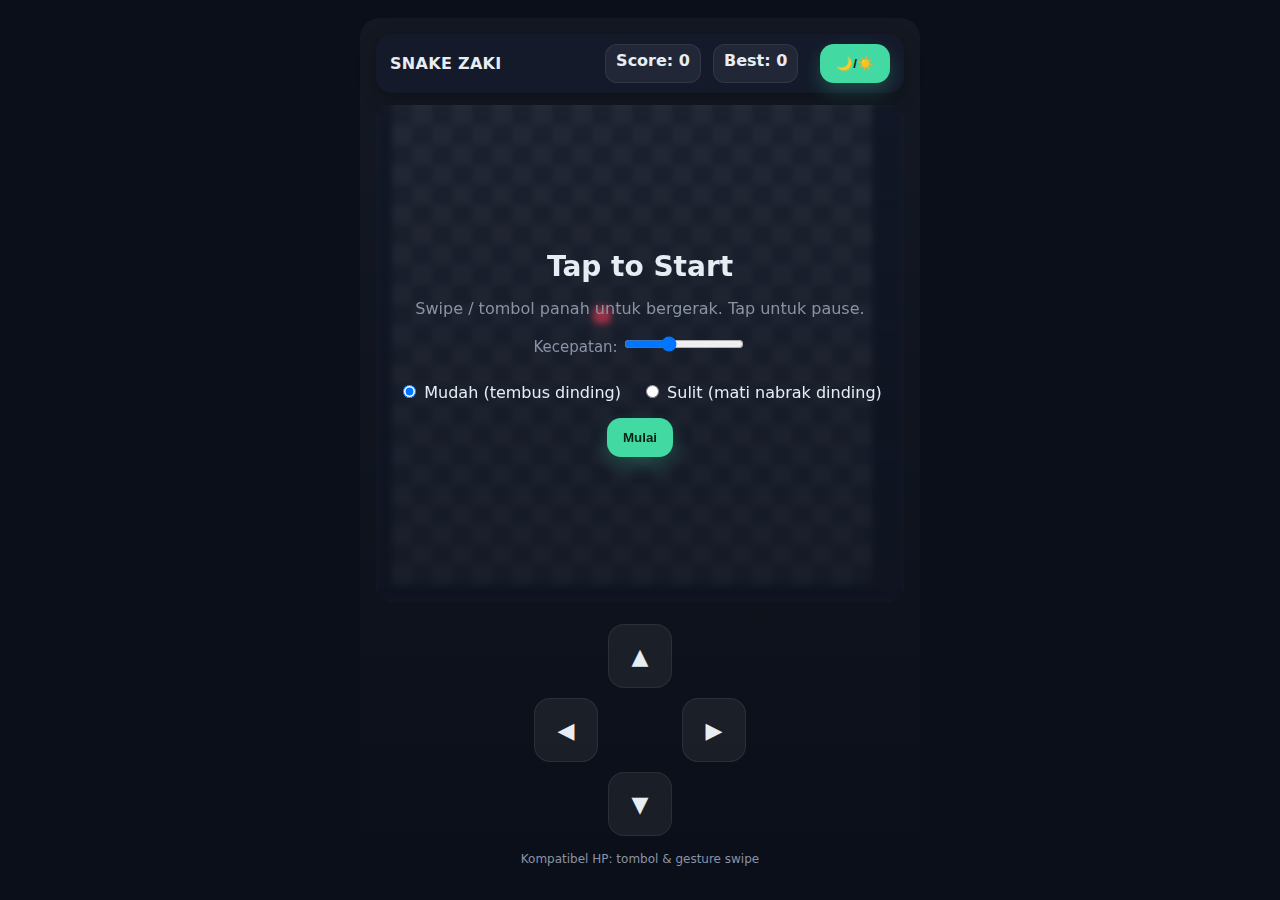
<file: game/snack.html>
<!DOCTYPE html>
<html lang="en">
<head>
  <meta charset="UTF-8" />
  <meta name="viewport" content="width=device-width, initial-scale=1, maximum-scale=1, user-scalable=no" />
  <title>Snake — Minimal Touch</title>
  <style>
    :root{
      --bg:#0B0F19;
      --panel:#141A2A;
      --accent:#43D9A3;
      --food:#E94560;
      --text:#E6EDF3;
      --muted:#8A93A6;
      --radius:20px;
    }
    body.light{
      --bg:#F6F8FA;
      --panel:#E6EDF3;
      --accent:#43D9A3;
      --food:#E94560;
      --text:#141A2A;
      --muted:#8A93A6;
    }
    *{box-sizing:border-box}
    html,body{height:100%}
    body{
      margin:0; background:var(--bg); color:var(--text); font-family:ui-sans-serif,system-ui,-apple-system,Segoe UI,Roboto,Ubuntu,"Helvetica Neue",Arial; display:flex; align-items:center; justify-content:center; overflow:hidden;
    }
    .shell{
      width:min(96vw,560px); height:min(96vh,900px); display:flex; flex-direction:column; gap:12px; padding:16px; background:linear-gradient(180deg,rgba(255,255,255,0.04),rgba(255,255,255,0)); border-radius:var(--radius);
    }
    .topbar{
      display:flex; align-items:center; justify-content:space-between; background:var(--panel); border-radius:16px; padding:10px 14px; box-shadow:0 6px 18px rgba(0,0,0,.25);
    }
    .brand{font-weight:700; letter-spacing:.3px}
    .stats{display:flex; gap:12px; font-weight:600}
    .badge{background:rgba(255,255,255,.06); border:1px solid rgba(255,255,255,.08); padding:6px 10px; border-radius:12px}
    .btn{appearance:none; border:none; background:var(--accent); color:#062317; font-weight:700; padding:12px 16px; border-radius:14px; cursor:pointer; box-shadow:0 8px 18px rgba(67,217,163,.25);}
    .theme-btn{margin-left:10px;}
    .stage{
      position:relative; flex:1; background:var(--panel); border-radius:18px; display:flex; align-items:center; justify-content:center; overflow:hidden; box-shadow:inset 0 0 0 1px rgba(255,255,255,.06);
    }
    canvas{width:100%; height:100%; display:block; touch-action:none;}
    .overlay{ position:absolute; inset:0; display:flex; flex-direction:column; align-items:center; justify-content:center; gap:16px; background:linear-gradient(180deg,rgba(11,15,25,.25),rgba(11,15,25,.55)); backdrop-filter:blur(3px); text-align:center; padding:20px; }
    .overlay h1{margin:0; font-size:28px}
    .overlay p{margin:0; color:var(--muted)}
    .row{display:flex; gap:10px;}
    .controls{ display:grid; grid-template-columns:64px 64px 64px; grid-template-rows:64px 64px 64px; gap:10px; align-self:center; margin-top:10px; }
    .ctrl{ background:rgba(255,255,255,.06); border:1px solid rgba(255,255,255,.08); border-radius:16px; display:flex; align-items:center; justify-content:center; font-size:22px; user-select:none; -webkit-tap-highlight-color:transparent; }
    .ctrl:active{ transform:scale(.98); }
    .ctrl-label{ color:var(--muted); font-size:12px; margin-top:4px; text-align:center }
    .controls > div{ width:64px; height:64px }
    .up{ grid-column:2; grid-row:1 }
    .left{ grid-column:1; grid-row:2 }
    .right{ grid-column:3; grid-row:2 }
    .down{ grid-column:2; grid-row:3 }
    @media (max-height:700px){
      .controls{ transform:scale(.9) }
    }
    .speed-label{color:var(--muted);font-size:15px;}
    .speed-slider{width:120px;}
  </style>
</head>
<body>
  <div class="shell">
    <div class="topbar">
      <div class="brand">SNAKE ZAKI</div>
      <div class="stats">
        <div class="badge">Score: <span id="score">0</span></div>
        <div class="badge">Best: <span id="best">0</span></div>
        <button class="btn theme-btn" id="themeBtn">🌙/☀️</button>
      </div>
    </div>
    <div class="stage" id="stage">
      <canvas id="game" aria-label="Snake game canvas" role="img"></canvas>
      <div class="overlay" id="overlay">
        <h1 id="title">Tap to Start</h1>
        <p>Swipe / tombol panah untuk bergerak. Tap untuk pause.</p>
        <label class="speed-label">
          Kecepatan: <input type="range" id="speedSlider" min="70" max="300" value="150" step="10" class="speed-slider">
        </label>
        <div style="margin-top:10px;">
          <label><input type="radio" name="mode" value="easy" checked> Mudah (tembus dinding)</label>
          <label style="margin-left:15px;"><input type="radio" name="mode" value="hard"> Sulit (mati nabrak dinding)</label>
        </div>
        <div class="row"><button class="btn" id="startBtn">Mulai</button></div>
      </div>
    </div>
    <div class="controls" aria-label="On-screen controls">
      <div class="ctrl up" data-dir="up">▲</div>
      <div class="ctrl left" data-dir="left">◀</div>
      <div class="ctrl right" data-dir="right">▶</div>
      <div class="ctrl down" data-dir="down">▼</div>
    </div>
    <div class="ctrl-label">Kompatibel HP: tombol & gesture swipe</div>
  </div>
  <audio id="eatSound" src="https://cdn.pixabay.com/audio/2022/03/15/audio_115b6c7b7b.mp3"></audio>
<script>
(() => {
  const canvas = document.getElementById('game');
  const stage = document.getElementById('stage');
  const overlay = document.getElementById('overlay');
  const titleEl = document.getElementById('title');
  const startBtn = document.getElementById('startBtn');
  const scoreEl = document.getElementById('score');
  const bestEl  = document.getElementById('best');
  const themeBtn = document.getElementById('themeBtn');
  const speedSlider = document.getElementById('speedSlider');
  const eatSound = document.getElementById('eatSound');
  const DPR = Math.max(1, Math.min(window.devicePixelRatio || 1, 2));

  // Theme toggle
  themeBtn.addEventListener('click', ()=>{
    document.body.classList.toggle('light');
    themeBtn.textContent = document.body.classList.contains('light') ? '☀️' : '🌙';
    draw();
  });

  // Grid settings
  const GRID = 24;
  let tileSize = 20;
  let ctx, W, H;
  function resize() {
    const rect = stage.getBoundingClientRect();
    const size = Math.min(rect.width, rect.height);
    canvas.style.width = size + 'px';
    canvas.style.height = size + 'px';
    canvas.width  = Math.floor(size * DPR);
    canvas.height = Math.floor(size * DPR);
    W = canvas.width; H = canvas.height;
    tileSize = Math.floor(W / GRID);
    ctx = canvas.getContext('2d');
    ctx.imageSmoothingEnabled = false;
    draw();
  }
  window.addEventListener('resize', resize, {passive:true});

  // Game state
  let snake = [];
  let dir = {x:1, y:0};
  let nextDir = {x:1, y:0};
  let food = {x:10, y:10};
  let running = false;
  let paused = false;
  let score = 0;
  let best = Number(localStorage.getItem('snakeBest')||0);
  bestEl.textContent = best;
  let speedMs = Number(speedSlider.value);
  let tickHandle = null;

  speedSlider.addEventListener('input', ()=>{
    speedMs = Number(speedSlider.value);
  });

  function newGame(){
    const startX = Math.floor(GRID/2)-2;
    const startY = Math.floor(GRID/2);
    snake = [ {x:startX+2,y:startY}, {x:startX+1,y:startY}, {x:startX,y:startY} ];
    dir = {x:1,y:0}; nextDir = {x:1,y:0};
    score = 0; speedMs = Number(speedSlider.value); paused=false; running=true;
    placeFood(); updateHUD(); hideOverlay(); loop();
  }

  function placeFood(){
    let x,y,occupied;
    do{
      x = Math.floor(Math.random()*GRID);
      y = Math.floor(Math.random()*GRID);
      occupied = snake.some(s=>s.x===x && s.y===y);
    }while(occupied);
    food = {x,y};
  }

  function updateHUD(){
    scoreEl.textContent = score;
    bestEl.textContent = best;
  }

  function hideOverlay(){ overlay.style.display='none'; }
  function showOverlay(msg){ titleEl.textContent = msg; overlay.style.display='flex'; }

  function loop(){
    if(!running) return;
    clearTimeout(tickHandle);
    tickHandle = setTimeout(()=>{
      if(!paused){ step(); draw(); }
      loop();
    }, speedMs);
  }

  const modeRadios = document.getElementsByName('mode');
  let mode = 'easy';

  modeRadios.forEach(radio => {
    radio.addEventListener('change', () => {
      mode = document.querySelector('input[name="mode"]:checked').value;
    });
  });

  function step(){
    dir = nextDir;
    let head = { x: snake[0].x + dir.x, y: snake[0].y + dir.y };

    // Mode mudah: tembus dinding
    if (mode === 'easy') {
      head.x = (head.x + GRID) % GRID;
      head.y = (head.y + GRID) % GRID;
    } else {
      // Mode sulit: mati nabrak dinding
      if (head.x < 0 || head.x >= GRID || head.y < 0 || head.y >= GRID) {
        return gameOver();
      }
    }
    if (snake.some(s => s.x === head.x && s.y === head.y)) {
      return gameOver();
    }

    snake.unshift(head);
    if (head.x === food.x && head.y === food.y){
      score += 1;
      if (score % 4 === 0 && speedMs > 70) speedMs -= 8;
      best = Math.max(best, score);
      localStorage.setItem('snakeBest', String(best));
      placeFood();
      updateHUD();
      // Play sound
      if (eatSound) { eatSound.currentTime = 0; eatSound.play(); }
    } else {
      snake.pop();
    }
  }

  function roundedRect(x,y,w,h,r){
    const rr = Math.min(r, w/2, h/2);
    ctx.beginPath();
    ctx.moveTo(x+rr, y);
    ctx.arcTo(x+w, y, x+w, y+h, rr);
    ctx.arcTo(x+w, y+h, x, y+h, rr);
    ctx.arcTo(x, y+h, x, y, rr);
    ctx.arcTo(x, y, x+w, y, rr);
    ctx.closePath();
  }

  function drawGridBG(){
    const s = tileSize; const a = 0.06; const b = 0.10;
    for(let y=0;y<GRID;y++){
      for(let x=0;x<GRID;x++){
        const shade = ((x+y)%2===0? a : b);
        ctx.fillStyle = `rgba(255,255,255,${shade})`;
        ctx.fillRect(x*s, y*s, s, s);
      }
    }
  }

  function draw(){
    if(!ctx) return;
    ctx.save();
    ctx.scale(DPR,DPR);
    ctx.clearRect(0,0,canvas.width,canvas.height);

    drawGridBG();

    const fSize = Math.floor(tileSize*0.9);
    const fx = food.x*tileSize + (tileSize-fSize)/2;
    const fy = food.y*tileSize + (tileSize-fSize)/2;
    roundedRect(fx, fy, fSize, fSize, Math.floor(fSize*0.3));
    ctx.fillStyle = getComputedStyle(document.documentElement).getPropertyValue('--food').trim();
    ctx.fill();

    const sSize = Math.floor(tileSize*0.92);
    for(let i=snake.length-1;i>=0;i--){
      const node = snake[i];
      const x = node.x*tileSize + (tileSize-sSize)/2;
      const y = node.y*tileSize + (tileSize-sSize)/2;
      roundedRect(x, y, sSize, sSize, Math.floor(sSize*0.35));
      ctx.fillStyle = i===0 ? '#43D9A3' : 'rgba(67,217,163,.85)';
      ctx.fill();
    }

    ctx.restore();
  }

  function gameOver(){
    running = false;
    showOverlay(`Game Over — Skor ${score}`);
    updateHUD();
    // Vibrate on mobile
    if (window.navigator.vibrate) window.navigator.vibrate([200, 100, 200]);
  }

  function setDirection(dirName){
    const map = { up:{x:0,y:-1}, down:{x:0,y:1}, left:{x:-1,y:0}, right:{x:1,y:0} };
    const nd = map[dirName];
    if(!nd) return;
    if (snake.length>1 && (nd.x === -dir.x && nd.y === -dir.y)) return;
    nextDir = nd;
  }

  window.addEventListener('keydown', (e)=>{
    const k = e.key;
    if(['ArrowUp','w','W'].includes(k)) setDirection('up');
    else if(['ArrowDown','s','S'].includes(k)) setDirection('down');
    else if(['ArrowLeft','a','A'].includes(k)) setDirection('left');
    else if(['ArrowRight','d','D'].includes(k)) setDirection('right');
    else if(k===' '){ togglePause(); }
  });

  document.querySelectorAll('.ctrl').forEach(el=>{
    el.addEventListener('touchstart', e=>{ e.preventDefault(); setDirection(el.dataset.dir); }, {passive:false});
    el.addEventListener('click', ()=> setDirection(el.dataset.dir));
  });

  let touchStart = null;
  canvas.addEventListener('touchstart', (e)=>{
    if(e.touches.length>0) touchStart = {x:e.touches[0].clientX, y:e.touches[0].clientY, t:Date.now()};
  }, {passive:true});

  canvas.addEventListener('touchend', (e)=>{
    if(!touchStart) return;
    const dx = (e.changedTouches[0].clientX - touchStart.x);
    const dy = (e.changedTouches[0].clientY - touchStart.y);
    const adx = Math.abs(dx), ady = Math.abs(dy);
    const dt = Date.now() - touchStart.t;
    const threshold = 20;
    if(Math.max(adx, ady) > threshold && dt < 500){
      if(adx > ady) setDirection(dx>0? 'right':'left');
      else setDirection(dy>0? 'down':'up');
    } else {
      togglePause();
    }
    touchStart = null;
  }, {passive:true});

  function togglePause(){
    if(!running){ newGame(); return; }
    paused = !paused;
    showOverlay(paused? 'Paused — Tap to Resume' : '');
    if(!paused) hideOverlay();
  }
  overlay.addEventListener('click', ()=>{ if(!running) newGame(); else togglePause(); });
  startBtn.addEventListener('click', (e)=>{ e.stopPropagation(); if(!running) newGame(); });

  // Prevent page scroll on space/arrow on desktop while focused
  window.addEventListener('keydown', e=>{
    if(['Space','ArrowUp','ArrowDown','ArrowLeft','ArrowRight'].includes(e.code)){
      e.preventDefault();
    }
  }, {passive:false});

  // bootstrap
  resize();
  // draw initial frame (shows grid & overlay)
  draw();
})();
</script>
</body>
</html>
</file>
